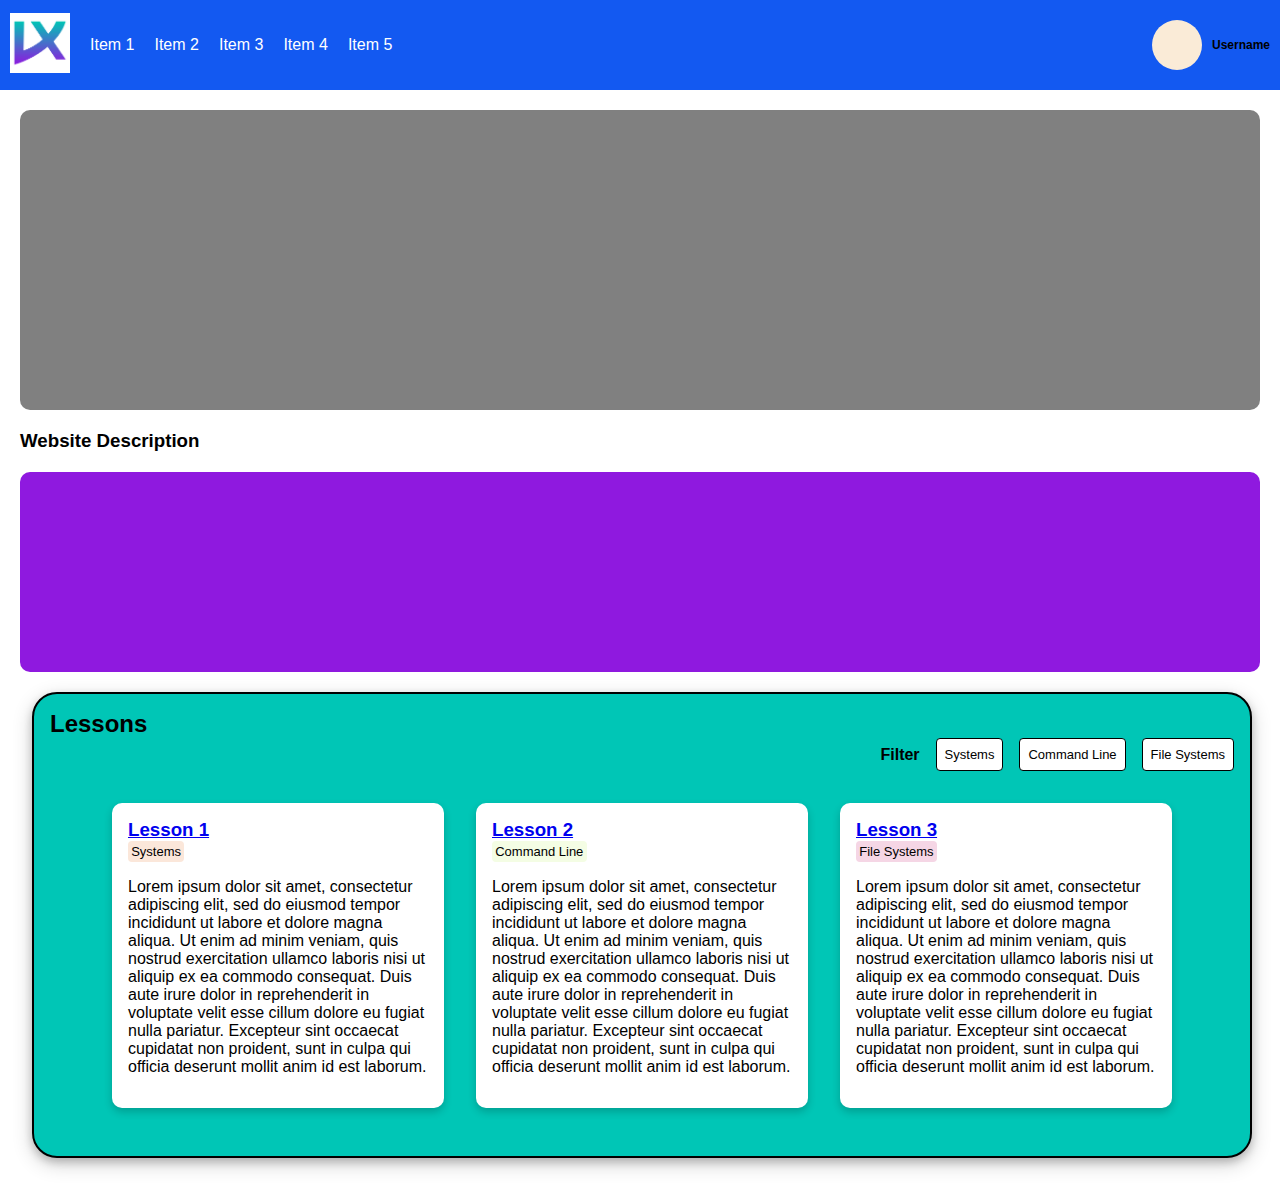
<file: index.html>
<!DOCTYPE html>
<html lang="en">
  <head>
    <meta charset="UTF-8" />
    <meta name="viewport" content="width=device-width, initial-scale=1.0" />
    <title>Document</title>
    <link rel="stylesheet" href="style.css" />
    <script src="index.js"></script>
  </head>

  <body>

    <div class="navcontainer">
      <!-- Navigation start-->
      <div class="leftside">
        <div class="logo">
          <!-- Logo class to make the dropdown menu-->
          <img
            src="media\learnix logo.png"
            alt="Learnix Logo"
            width="60px"
            heigh="auto"
          />

          <div class="dropdown-menu">
            <div class="dropdown-item">
              <span class="circle"></span> Option 1
            </div>
            <div class="dropdown-item">
              <span class="circle"></span> Option 2
            </div>
            <div class="dropdown-item">
              <span class="circle"></span> Option 3
            </div>
            <div class="dropdown-item">
              <span class="circle"></span> Option 4
            </div>
            <div class="dropdown-item">
              <span class="circle"></span> Option 5
            </div>
            <div class="dropdown-item">
              <span class="circle"></span> Option 6
            </div>
            <div class="dropdown-item">
              <span class="circle"></span> Option 7
            </div>
          </div>
        </div>
        <!-- End of logo class -->

        <ul class="menu">
          <li>Item 1</li>
          <li>Item 2</li>
          <li>Item 3</li>
          <li>Item 4</li>
          <li>Item 5</li>
        </ul>
      </div>

      <div class="rightside">
        <div class="profilepic"></div>
        <div class="user-profile">
          <h6>Username</h6>
        </div>
      </div>
    </div>
    <!-- Navigation end-->

        

      <div class="hero"></div>

      <h3>Website Description</h3>
      <div class="webdescribe"></div>

      <div class="assignmentsContianer">
        <h2>Lessons</h2>

        <!-- This container is a flex div that hold all the filter options. It is justified at the end -->
        <div class="filterOptionsContainer">
            <h4>Filter</h4>
            <span class="filterOptions systems" onclick="toggle(this)">Systems</span>
            <span class="filterOptions command-line" onclick="toggle(this)">Command Line</span>
            <span class="filterOptions file-systems" onclick="toggle(this)">File Systems</span>
        </div>

        <div class="assignmentCardContainer">
            <div class="card">
                <h3><b><a href="/">Lesson 1</a></b></h3> 
                <span class="systems active">Systems</span>
                <p>Lorem ipsum dolor sit amet, consectetur adipiscing elit, sed do eiusmod tempor incididunt ut labore et dolore magna aliqua. Ut enim ad minim veniam, quis nostrud exercitation ullamco laboris nisi ut aliquip ex ea commodo consequat. Duis aute irure dolor in reprehenderit in voluptate velit esse cillum dolore eu fugiat nulla pariatur. Excepteur sint occaecat cupidatat non proident, sunt in culpa qui officia deserunt mollit anim id est laborum.</p> 
            </div>

            <div class="card">
                <div class="container">
                  <h3><b><a href="./project1/index.html">Lesson 2</a></b></h3> 
                  <span class="command-line active">Command Line</span>

                  <p>Lorem ipsum dolor sit amet, consectetur adipiscing elit, sed do eiusmod tempor incididunt ut labore et dolore magna aliqua. Ut enim ad minim veniam, quis nostrud exercitation ullamco laboris nisi ut aliquip ex ea commodo consequat. Duis aute irure dolor in reprehenderit in voluptate velit esse cillum dolore eu fugiat nulla pariatur. Excepteur sint occaecat cupidatat non proident, sunt in culpa qui officia deserunt mollit anim id est laborum.</p> 
                </div>
            </div>

            <div class="card">
                <div class="container">
                  <h3><b><a href="/">Lesson 3</a></b></h3> 
                  <span class="file-systems active">File Systems</span>

                  <p>Lorem ipsum dolor sit amet, consectetur adipiscing elit, sed do eiusmod tempor incididunt ut labore et dolore magna aliqua. Ut enim ad minim veniam, quis nostrud exercitation ullamco laboris nisi ut aliquip ex ea commodo consequat. Duis aute irure dolor in reprehenderit in voluptate velit esse cillum dolore eu fugiat nulla pariatur. Excepteur sint occaecat cupidatat non proident, sunt in culpa qui officia deserunt mollit anim id est laborum.</p> 
                </div>
            </div>
        </div>

      </div>
    </div>
    <!-- End of Container-->
  </body>
</html>
</file>
<file: style.css>
h3 {
  margin: 20px;
}

h5 {
  font-family: Arial, Helvetica, sans-serif;
  font-size: 14px;
  color: gray;
  padding: 0px;
}

h6 {
  font-family: Arial, Helvetica, sans-serif;
  font-size: 12px;
}

body {
  font-family: Arial, Helvetica, sans-serif;
  margin: 0;
  padding: 0;
}

.navcontainer {
  background-color: #1359f1;
  display: flex;
  justify-content: space-between;
  align-items: center;
  padding: 10px;
}

.logo {
  position: relative;
}

.dropdown-menu {
  display: none;
  list-style: none;
  position: absolute;
  width: 200px;
  height: 300px;
  top: 100%;
  background-color: #8f19df;
  padding: 50px;
}

.dropdown-item {
  color: white;
  margin-bottom: 20px; /* Adding space between each element */
}

.circle {
  /* Creatinmg the circle that sits aside menu options in dropdown */
  background-color: #00c6b6;
  width: 20px;
  height: 20px;
  border-radius: 50%;
  display: inline-block;
  margin-right: 10px;
}

.logo:hover .dropdown-menu {
  display: block;
}

.leftside {
  display: flex;
  align-items: center;
}
.profilepic {
  background-color: antiquewhite;
  width: 50px;
  height: 50px;
  border-radius: 50%;
  margin: 10px;
}

.rightside {
  display: flex;
  align-items: center;
}

.menu {
  color: white;
  list-style: none;
  display: flex;
  margin: 10px;
  padding: 10px;
}

.menu li {
  margin-right: 20px;
}

.hero {
  background-color: gray;
  height: 300px;
  margin: 20px;
  border-radius: 10px;
}

.webdescribe {
  background-color: #8f19df;
  width: auto;
  height: 200px;
  margin: 20px;
  border-radius: 10px;
}

.box {
  background-color: white;
  width: 200px;
  height: auto;
  padding: 10px;
  border: 1px solid black;
  border-radius: 10px;
}

/*styling for the lesson page*/

/* Lesson for the fixed menu */
.fixed-menu {
  background-color: #8f19df;
  position: fixed;
  margin: 20px;
  width: 250px;
  height: 500px;
  border-radius: 10px;
}

/* Styling for the lessobn content*/
.lessonplan {
  background-color: #00c6b6;
  margin: 20px;
  padding: 20px;
  border-radius: 10px;
}

.coverimage {
  background-color: white;
  margin: 20px;
  padding: 20px;
  height: 200px;
  border-radius: 10px;
}

.lessontext {
  background-color: #0091ef;
  margin: 20px;
  padding: 20px;
  height: 150px;
  border-radius: 10px;
}

.lessonquiz {
  background-color: lightgray;
  margin: 20px;
  padding: 20px;
  height: 400px;
  border-radius: 10px;
}

.question {
  text-align: center;
}

.quizcontainer {
  display: flex;
  flex-direction: column;
}

.quizbox {
  width: 400px;
  height: 50px;
  background-color: white;
  display: flex;
  flex-direction: column;
  align-items: center;
  justify-content: center;
  margin: auto;
  margin-bottom: 10px;
  border-radius: 10px;
}

.carousel {
  display: flex;
  margin: 20px;
  text-align: center;
  justify-content: center;
}

.carouselitem {
  width: 20px;
  height: 20px;
  border-radius: 50%;
  background-color: white;
  margin: 5px;
}

@media only screen and (max-width: 800px) {
  .lessonbox {
    display: grid;
    grid-template-columns: repeat(1, 6fr);
    grid-gap: 20px; /* Space between the boxes */
    column-gap: 20px;
    justify-content: space-between;
  }

  .lessons {
    background-color: #00c6b6;
    height: 1400px;
    margin: 20px;
    border: 1px solid black;
    border-radius: 10px;
  }
  
}

@media only screen and (max-width: 600px) {
  .quizbox {
    width: 200px;
    height: 50px;
    background-color: white;
    display: flex;
    flex-direction: column;
    align-items: center;
    justify-content: center;
    margin: auto;
    margin-bottom: 10px;
    border-radius: 10px;
  }

  .lessonquiz {
    background-color: lightgray;
    margin: 20px;
    padding: 20px;
    height: 425px;
    border-radius: 10px;
  }
  
}

/* Lesson Section */
.assignmentsContianer{
  width: calc(100% - 6rem);
  margin: 2rem;
  margin-top: 0px;

  border-radius: 25px;
  border: 2px solid black;
  /* box shadow code borrowed from W3School (https://www.w3schools.com/css/css3_shadows_box.asp) */
  box-shadow: 0 4px 8px 0 rgba(0, 0, 0, 0.2), 0 6px 20px 0 rgba(0, 0, 0, 0.19);

  padding: 1rem;

  flex: 1 1 auto;

  background: #00C6B6;
}

.assignmentsContianer h2, h4, h3{
  margin-top: 0px;
  margin-bottom: 0px;
}

.assignmentsContianer h3{
  margin: 0px;
}

.filterOptionsContainer{
  display: flex;
  /* background-color: aquamarine; */
  justify-content: flex-end;
  align-items: center;
  gap: 1rem;
}
.filterOptions{
  padding: .5rem;
  border-radius: 4px;
  font-size: small;
  border: 1px solid black;
  cursor: pointer; 
  background-color: white;
}

/* setting the color codes for each filter option. will allow users to differntiate between each option. The color pallette was borrowed from https://www.schemecolor.com/light-gradient.php */
.systems.active{
  background-color: rgb(251, 231, 218);
}
.systems:hover{
  background-color: rgb(241, 221, 208); /* The hover RGB is 10 points less than the active value. This makes the color darker and visible when hovering while maintaining the same hue */
}

.command-line.active{
  background-color: rgb(244, 253, 228);
}
.command-line:hover{
  background-color: rgb(234, 243, 218);
}

.file-systems.active{
  background-color: rgb(245, 214, 229);
}
.file-sustems:hover{
  background-color: rgb(235, 204, 219);
}

.assignmentCardContainer{
  display: flex;
  padding: 2rem;
  flex-wrap: wrap;
  gap: 2rem;
  justify-content: center;
}

/* The card design and css was borrowed from w3schools (https://www.w3schools.com/howto/howto_css_cards.asp) */
.card {
  /* Add shadows to create the "card" effect */
  box-shadow: 0 4px 8px 0 rgba(0,0,0,0.2);
  transition: 0.3s;
  max-width: 300px;
  padding: 1rem;
  background-color: white;
}

/* On mouse-over, add a deeper shadow */
.card:hover {
  box-shadow: 0 8px 16px 0 rgba(0,0,0,0.2);
}

/* end of code borrowed from w3schools */

.card{
  border-radius: 10px;
}

.card span{
  display: inline-block;
  font-size: small;
  font-weight: lighter;
  padding: .2rem;
  border-radius: 4px;
}

.hide{
  display: none;
}
</file>
